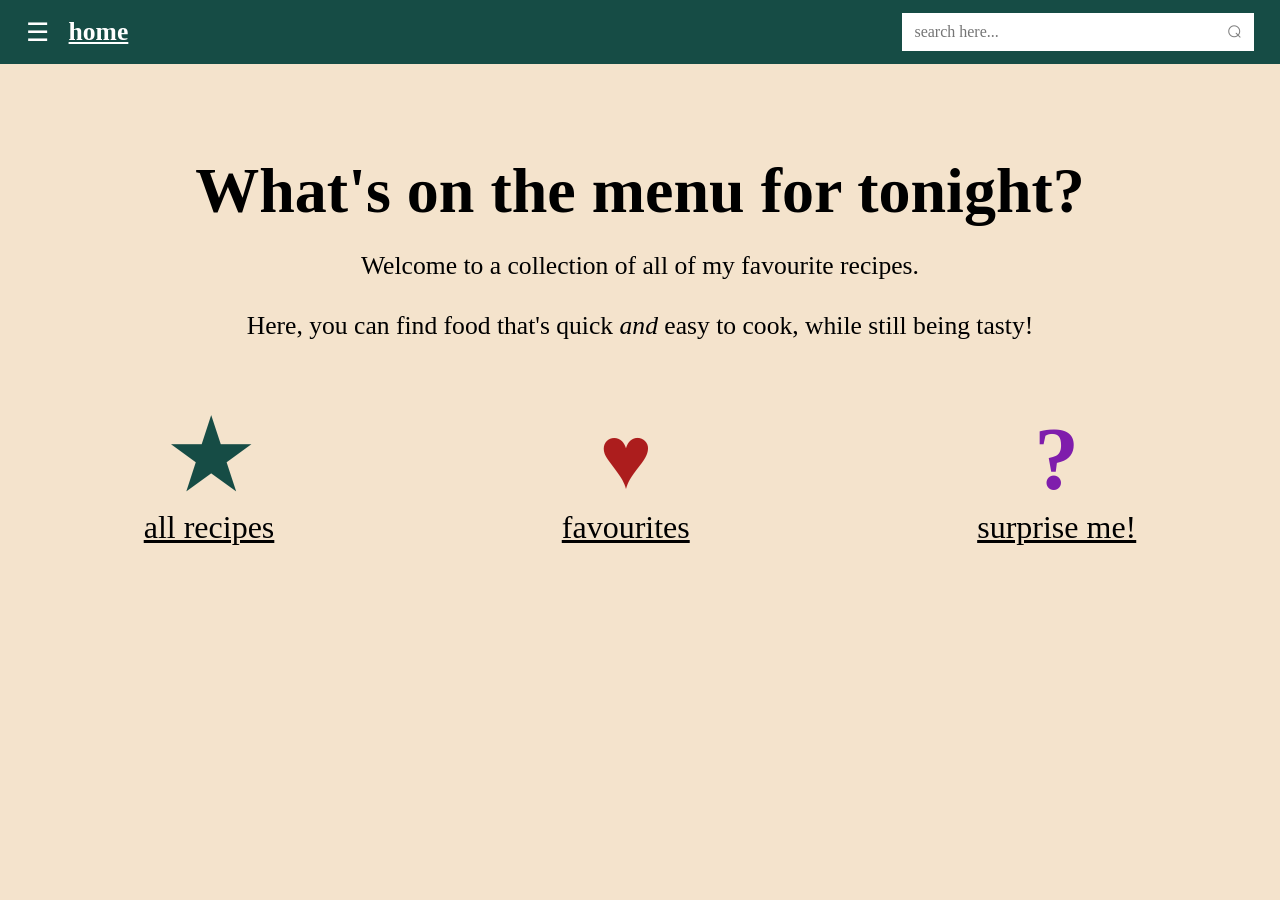
<file: index.html>
<!DOCTYPE html>
<html lang = "en">
    <head>
        <meta charset="UTF-8">
        <meta name="viewport" content="width=device-width, initial-scale=1.0">
        <meta http-equiv="X-UA-Compatible" content="ie-edge">
        <title>Recipes Website</title>
        <link rel="stylesheet" href="style.css">
    </head>
    <body>
        <!--scripts definitions-->
        <script src="js files/customComponents.js"></script> 
        <script src="js files/recipeFunctions.js"></script> 
        <script src="js files/buttonFunctions.js"></script>
        
        <!--navigation bar-->
        <nav-bar 
            navText="home"
            btnState="hidden";
        ></nav-bar>

        <nav-overlay></nav-overlay>

        <!--home contents-->
        <div class="homeWelcome centerTxt">
            <h1 id="startPhrase">Let's get cooking!</h1>
            <h2>Welcome to a collection of all of my favourite recipes.<br> 
                <br>Here, you can find food that's quick <i>and</i> easy to cook, while still being tasty!
            </h2>
        </div>

        <div class="homeLinks row">
            <home-link 
                url="recipes-list.html"
                id="allRecipesLink"
                linkIcon="&#9733;"
                iconColour="teal"
                linkText="all recipes"
            ></home-link>

            <home-link 
                url="favourites.html"
                id="favouritesLink"
                linkIcon="&#9829;"
                iconColour="red"
                linkText="favourites"
            ></home-link>

            <home-link 
                url="recipe-instructions.html"
                id="surpriseLink"
                linkIcon="?"
                iconColour="purple"
                linkText="surprise me!"
            ></home-link>
        </div>

        <script>     
            var startPhrases = [
                "Let's get cooking!",
                "Ready for some fine dining?",
                "What's on the menu for tonight?",
                "Find your new favourite meal here!",
            ]

            //set start phrase for home page
            let randIndex = Math.floor(Math.random() * startPhrases.length);
            
            function setStartPhrase() {
                document.getElementById("startPhrase").innerHTML = startPhrases[randIndex];
            }

            //ensures different phrase displayed even if back button pressed
            window.onload = setStartPhrase();
            
            const searchInput = document.getElementById("searchInput");
            const searchBtn = document.getElementById("searchBtn");
            
            window.onload = autocomplete(searchInput, masterAutocompleteArr);
            searchBtn.addEventListener("click", function(){assignSearchValue(searchInput)});

            const surpriseBtn = document.getElementById("surpriseLink");
            const surpriseURL = surpriseBtn.querySelector(".homeLinkURL");

            var recipes = Object.keys(recipesObj);
            let rand = 0;
            
            function setRandRecipe() {
                rand = Math.floor(Math.random() * recipes.length);
            }

            //all bases covered for load vs history.back
            window.onpageshow = setRandRecipe();
            
            //function written here to ensure different random index picked on each click
            surpriseBtn.addEventListener("click", function(){
                surpriseURL.href = ("/recipe-instructions.html?id=" + recipes[rand]);
            })
        </script>

    </body>
</html>
</file>
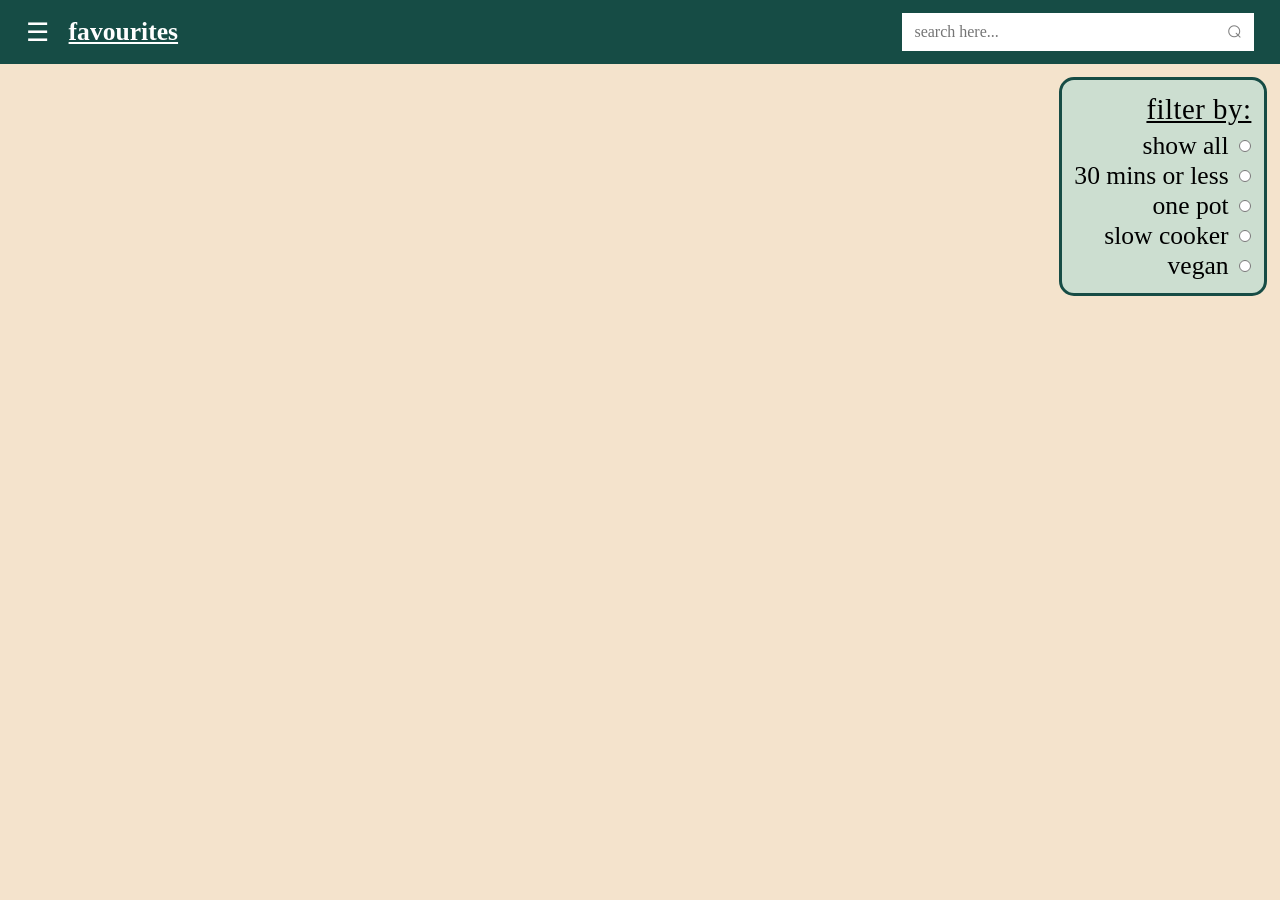
<file: favourites.html>
<!DOCTYPE html>
<html lang = "en">
    <head>
        <meta charset="UTF-8">
        <meta name="viewport" content="width=device-width, initial-scale=1.0">
        <meta http-equiv="X-UA-Compatible" content="ie-edge"> 
        <title>Recipes Website</title>
        <link rel="stylesheet" href="style.css">
    </head>
    <body>
        <!--scripts definitions-->
        <script src="js files/customComponents.js"></script>
        <script src="js files/buttonFunctions.js"></script>
        <script src="js files/recipeFunctions.js"></script>
        
        <!--navigation bar-->
        <nav-bar
            navText="favourites"
            btnState="hidden"
        ></nav-bar>
        
        <nav-overlay></nav-overlay>

        <!--favourite recipe listings-->
        <div class="listingsBody row">
            <div class="favListings" id="favDiv"></div>

            <filter-block></filter-block>
        </div>

    </body>

    <script>
        window.onload = displayFavouritesListings();

        if(localStorage.getItem('favourites')) { 
            var favouritesArr = JSON.parse(localStorage['favourites']);
        } 

        else {
            var favouritesArr = []
        }
    
        window.onload = assignHearts(favouritesArr);

        window.onload = autocomplete(document.getElementById("searchInput"), masterAutocompleteArr);
    
        searchBtn.addEventListener("click", function(){assignSearchValue(searchInput)});

        window.onload = assignFilterBtns();
    </script>

</html>
</file>
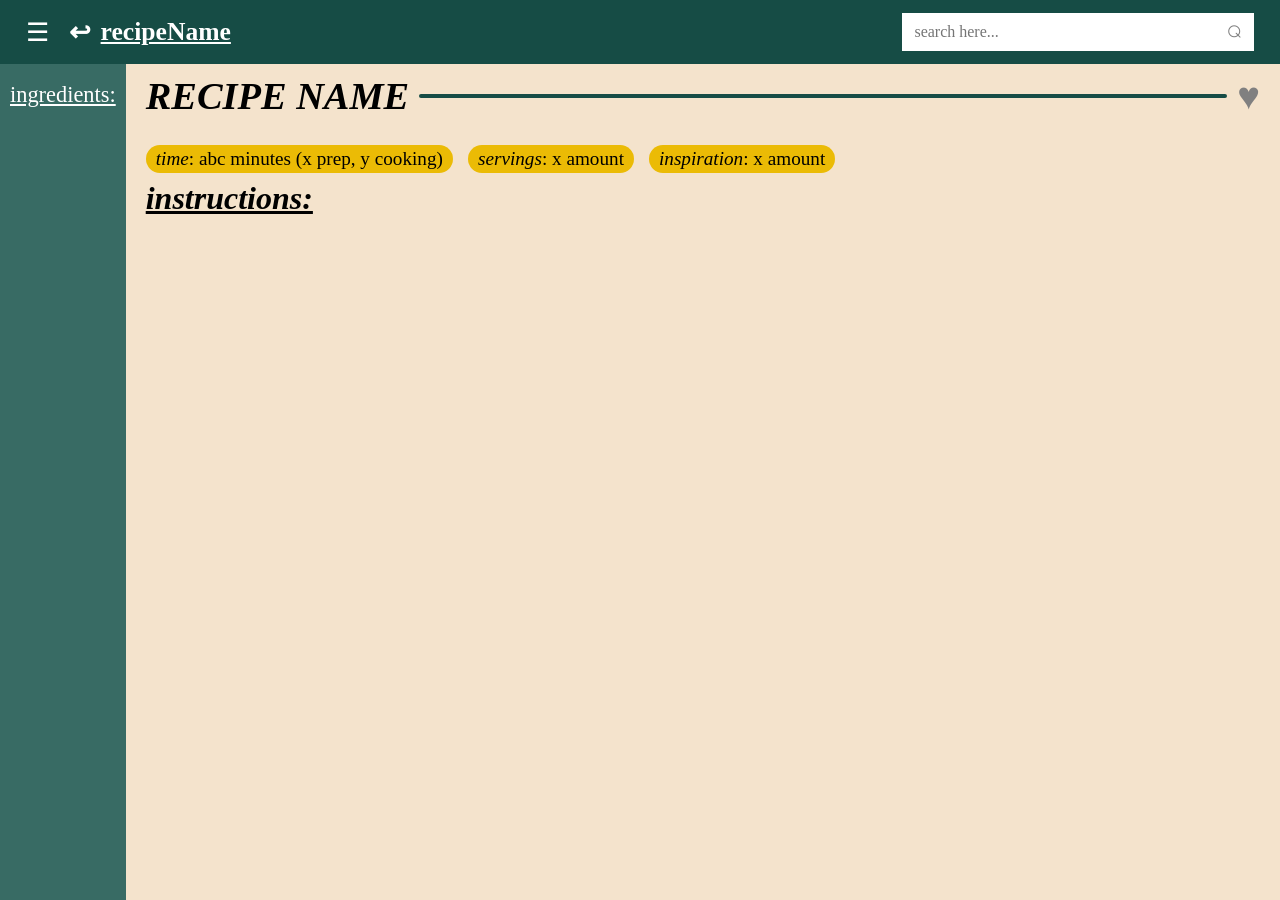
<file: recipe-instructions.html>
<!DOCTYPE html>
<html lang = "en">
    <head>
        <meta charset="UTF-8">
        <meta name="viewport" content="width=device-width, initial-scale=1.0">
        <meta http-equiv="X-UA-Compatible" content="ie-edge"> 
        <title>Recipes Website</title>
        <link rel="stylesheet" href="style.css">
    </head> 
    <body>
        <!--scripts definitions-->
        <script src="js files/customComponents.js"></script> 
        <script src="js files/buttonFunctions.js"></script>
        <script src="js files/recipeFunctions.js"></script>
        
        <!--navigation bar-->
        <nav-bar
            navText="recipeName" 
            btnState="show"
            id="instructionsNavBar"
        ></nav-bar>

        <nav-overlay></nav-overlay>

        <div class="instructionsBody center row">
            <!--ingredients-->
            <div class="ingredients">
                <h2 class="centerTxt">ingredients:</h2>
                <ul id="ingredientsList">
                </ul>
            </div>

            <!--title info and text-->
            <div class="mainInstBody">
                <!--title info-->
                <div class="recipeHeader">
                    <div class="recipeTitle row centerVertical">
                        <h1 id="rTitle">RECIPE NAME</h1>
                        <div class="line"></div>
                        <button class="heart" id="">&#9829;</button>
                    </div>
                    
                    <div id="recipeTags" class="tags row"></div>
                    
                    <div class="recipeInfo row">
                        <div id="recipeTiming"><p><span><i>time</i>: abc minutes (x prep, y cooking)</span></p></div>
                        <div id="recipeServing"><p><span><i>servings</i>: x amount</span></p></div>
                        <div id="recipeInspo"><p><span><i>inspiration</i>: x amount</span></p></div>
                    </div>

                    <!--text-->
                    <div class="instructionsText">
                        <h2>instructions:</h2>
                        <ol id="instructionsList"></ol>
                    </div>
                </div>
                
            </div>
        </div>

    </body>

<script>
    const urlParams = new URLSearchParams(window.location.search)
    const currID = urlParams.get('id');
    window.onload = displayRecipeInstructions(currID);

    document.querySelector(".heart").id = currID;

    if(localStorage.getItem('favourites')) { 
        var favouritesArr = JSON.parse(localStorage['favourites']);
    }

    window.onload = assignHearts(favouritesArr);

    window.onload = autocomplete(document.getElementById("searchInput"), masterAutocompleteArr);

    searchBtn.addEventListener("click", function(){assignSearchValue(searchInput)});
</script>
</html>
</file>
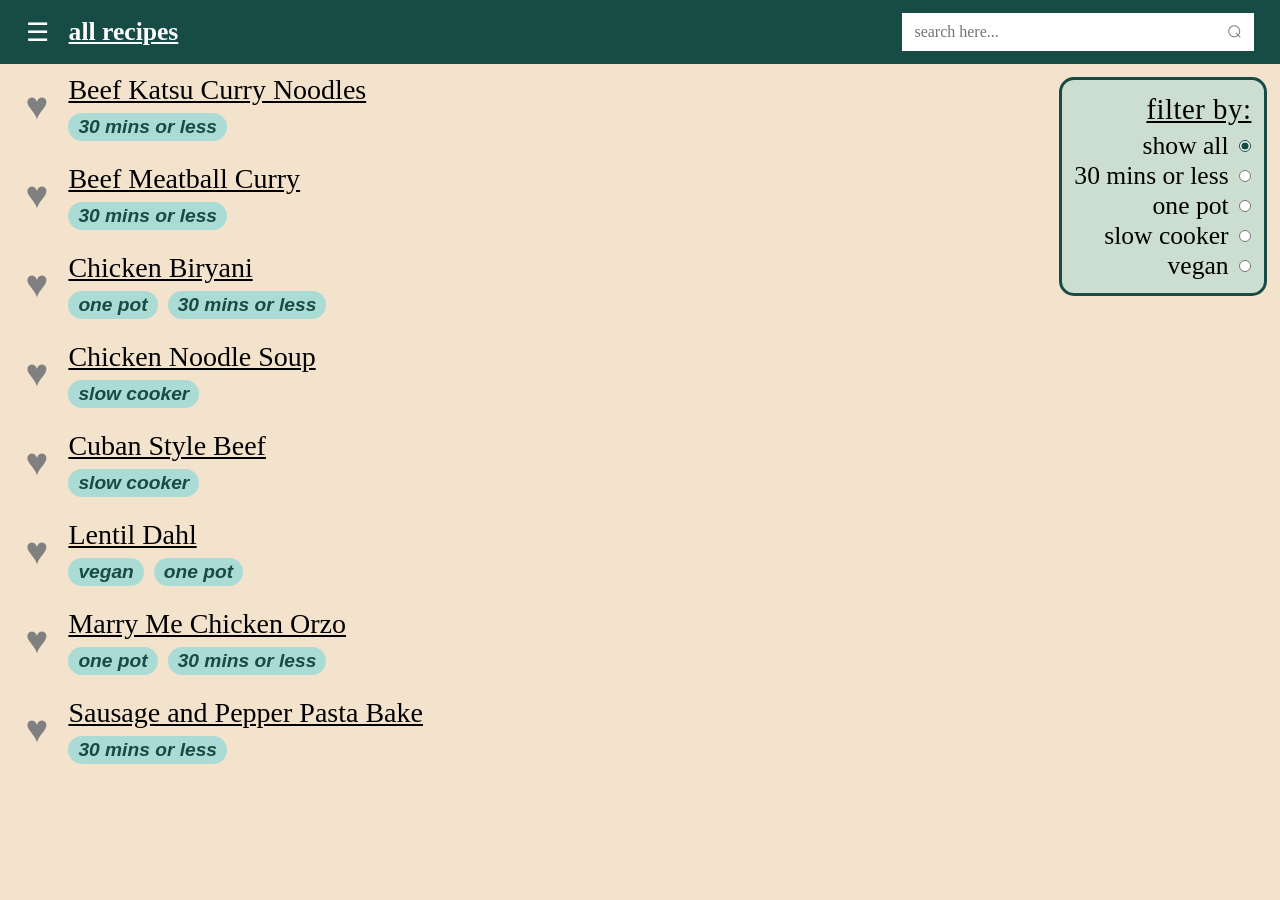
<file: recipes-list.html>
<!DOCTYPE html>
<html lang = "en">
    <head>
        <meta charset="UTF-8">
        <meta name="viewport" content="width=device-width, initial-scale=1.0">
        <meta http-equiv="X-UA-Compatible" content="ie-edge">
        <title>Recipes Website</title> 
        <link rel="stylesheet" href="style.css">
    </head>
    <body>
        <!--scripts definitions-->
        <script src="js files/customComponents.js"></script> 
        <script src="js files/recipeFunctions.js"></script>
        <script src="js files/buttonFunctions.js"></script>
        
        <!--navigation bar-->
        <nav-bar
            navText="all recipes" 
            btnState="hidden"
        ></nav-bar>

        <nav-overlay></nav-overlay>
        
        <!--main page body-->
        <div class="listingsBody row">
            <!--recipe listings-->
            <div class="recipeListings">
                <recipe-listing id="BeefKatsu"></recipe-listing>
                <recipe-listing id="BeefMeatballCurry"></recipe-listing>
                <recipe-listing id="ChickenBiryani"></recipe-listing>
                <recipe-listing id="ChickenNoodleSoup"></recipe-listing>
                <recipe-listing id="CubanBeef"></recipe-listing>
                <recipe-listing id="LentilDahl"></recipe-listing>
                <recipe-listing id="ChickenOrzo"></recipe-listing>
                <recipe-listing id="SausagePasta"></recipe-listing>
            </div>
            
            <filter-block></filter-block>
        </div>


    </body>
    <script>
        if(localStorage.getItem('favourites')) { 
            var favouritesArr = JSON.parse(localStorage['favourites']);
        }

        else {
            var favouritesArr = []
        }

        window.onload = assignHearts(favouritesArr);

        const searchInput = document.getElementById("searchInput");
        const searchBtn = document.getElementById("searchBtn");
        
        window.onload = autocomplete(searchInput, masterAutocompleteArr);

        searchBtn.addEventListener("click", function(){assignSearchValue(searchInput)});

        window.onload = assignFilterBtns();
    </script>
</html>
</file>
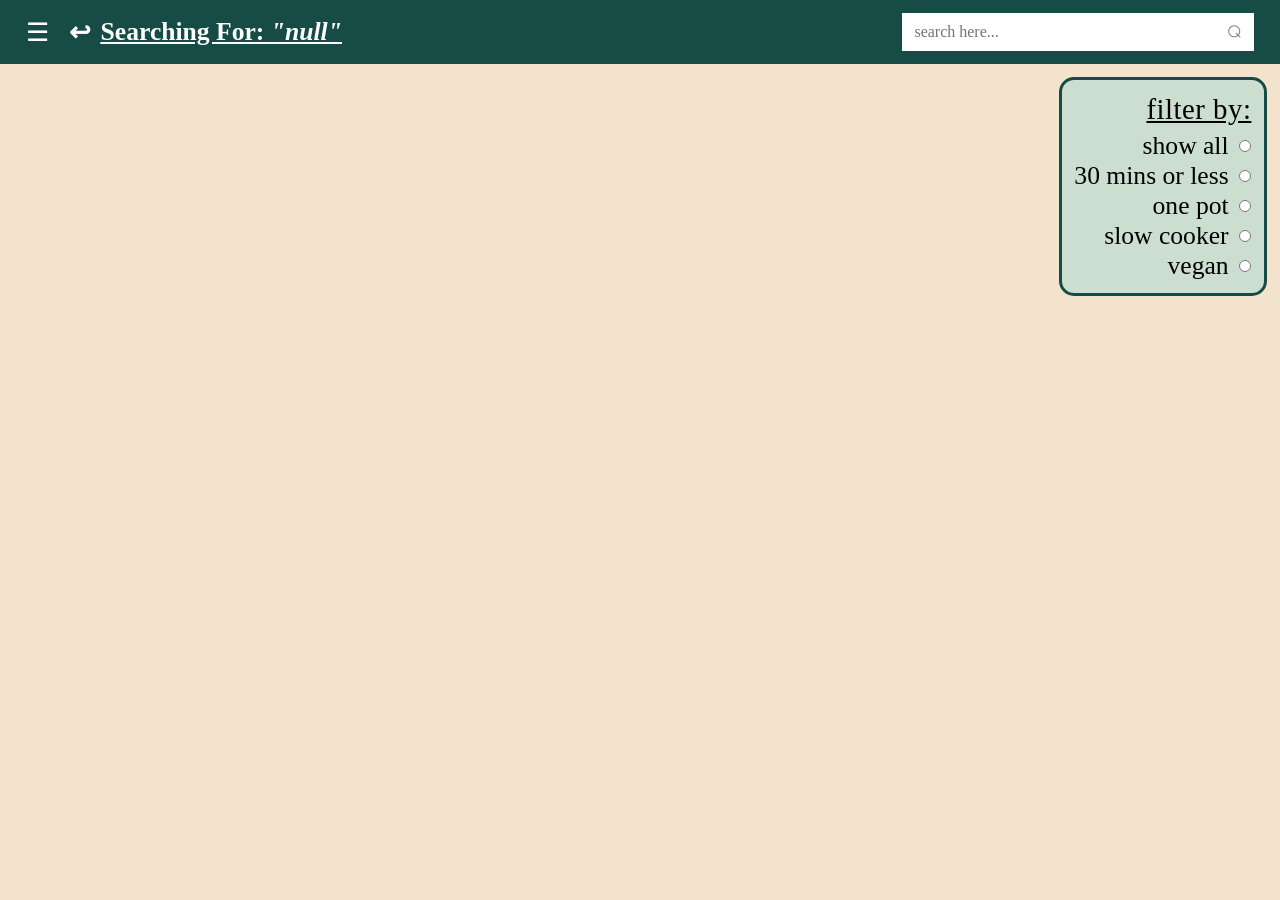
<file: recipes-search.html>
<!DOCTYPE html>
<html lang = "en">
    <head>
        <meta charset="UTF-8">
        <meta name="viewport" content="width=device-width, initial-scale=1.0">
        <meta http-equiv="X-UA-Compatible" content="ie-edge">
        <title>Recipes Website</title>
        <link rel="stylesheet" href="style.css"> 
    </head>
    <body>
        <!--scripts definitions-->
        <script src="js files/customComponents.js"></script> 
        <script src="js files/buttonFunctions.js"></script>
        <script src="js files/recipeFunctions.js"></script>
        
        <!--navigation bar-->
        <nav-bar
            navText="recipe name" 
            btnState="show"
            id="searchNavBar"
        ></nav-bar>

        <nav-overlay></nav-overlay> 
        <!--recipe search listings-->
        <div class="listingsBody row">
            <div class="searchListings" id="searchDiv"></div>
            <filter-block></filter-block>
        </div>
        
        

    </body>
    <script>
        const urlParams = new URLSearchParams(window.location.search);
        const searchVal = urlParams.get('search');

        if(localStorage.getItem('favourites')) { 
            var favouritesArr = JSON.parse(localStorage['favourites']);
        }

        else {
            var favouritesArr = []
        }

        window.onload = displaySearchResults(searchVal);

        window.onload = assignHearts(favouritesArr);

        const searchInput = document.getElementById("searchInput");
        const searchBtn = document.getElementById("searchBtn");
        
        window.onload = autocomplete(searchInput, masterAutocompleteArr);
        searchBtn.addEventListener("click", function(){assignSearchValue(searchInput)});

        window.onload = assignFilterBtns();
    </script>
</html>
</file>
<file: style.css>
/*reset, all*/
*{
    margin: 0;
    padding: 0;
    box-sizing: border-box;

    scroll-behavior: smooth;
}

/*no scroll for reduced motion*/
@media screen and (prefers-reduced-motion: reduce) {
    *{
        scroll-behavior: auto;
    }
}

/*variable definitions*/
:root{
    /*colours*/
    --headerBG: #164C45; 
    --bodyBG: #f4e3cc;   
    --overlayBG: #000000e0;
    --tagBG: #AADBD5;
    --ingredientsBG: #386B64;
    --filterBG: #aadbd585;

    --overlayTxt: #818181;
    --overlayHoverTxt: #f1f1f1;
    --ingredientTxt: #ac1d1d;

    --timingYellow: #EBBB05;
    --heartRed: #ac1d1d;

    --surprisePurple: #7f1dac;

    /*spacings*/
    --heartSize: 3vw;
    --tagGap: 5px;
    --tagPadding: 3px 10px 4px;;

    /*font sizings*/
    --navBarText: 2rem;
    --homeH1: 5vw;
    --homeH2: 2vw;
    --homeP: 2.5vw;

    --listingName: 2vw;
    --listingTag: 1.5vw;

    --ingredientP: 1.5vw;

    /*font weight*/
    --lightHeader: 50;

    --siteFont: 'Times New Roman', Times, serif;

    --dotSize: 16px;
}

/*flex directions and text alignments*/
.row{
    display: flex;
    flex-direction: row;
}

.column{
    display: flex;
    flex-direction: column;
}

.centerVertical {
    display: flex;
    align-items: center;
}

.centerHorizontal{
    margin: auto;
}

.centerTxt{
    text-align: center;
}

body {
    background-color: var(--bodyBG);
    min-width: 360px;
    min-height: 100dvh;
    display: flex;
    flex-direction: column;
}

/*navigation bar classes*/
.navBar {
    width: 100vw;
    display: flex;
    flex: 1;
    height: max(5vw, 50px);
    
    padding: 5px 2vw;

    background-color: var(--headerBG);

    position: sticky;
}

.navBar h1{
    color: white;

    font-size: max(2vw, 20px);
}

#navTitleText {
    text-decoration: underline;
}

.overlay { 
    height: 100%;
    width: 0;
    position: fixed;
    z-index: 1;
    top: 0;
    left: 0;
    background-color: var(--overlayBG);
    overflow-x: hidden;
    transition: 0.5s;
}

#overlayLinks {
    position: relative;
    top: 25%;
    text-align: center;
    margin-top: 30px;
}

#overlayLinks a, #overlayLinks a:visited {
    padding: 8px;
    text-decoration: none;
    color: var(--overlayTxt);
    display: block;
    transition: 0.2s;
}

#overlayLinks a:hover, #overlayLinks a:focus {
    color: var(--overlayHoverTxt);
    text-decoration: underline;
}

.closeOverlayBtn {
    position: absolute;
    left: 2vw;
    top: 0.5vw;
    font-size: max(4vw, 48px);
    color: var(--overlayTxt);

    text-decoration: none;
    transition: 0.2s;
}

.closeOverlayBtn:hover {
    color: var(--overlayHoverTxt);
}

/*nav bar icon classes*/
.navIcon {
    display: inline-block;
    cursor: pointer;

    margin-right: 20px;

    color: white;
    font-size: max(2vw, 24px);
}

#prevBtn{
    text-decoration: none;
    padding-right: 10px;
}

#prevBtn:hover {
    text-decoration: underline;
    text-decoration-color: white;
    cursor: pointer;
}

/*search bar classes*/
.searchbarContainer {
    margin-left: auto;
    display: inline-block;
    background-color: white;

    border-radius: 0px;
}

.searchbarContainer input[type=search] {
    width: 25vw;
    min-width: 125px;

    height: 3vw;
    min-height: 30px;

    border: 0;

    font-size: max(1.25vw, 16px);
    font-family: var(--siteFont);

    color: grey;
    background: none;

    padding: 1vw;
}

.searchbarContainer input[type=search]:focus {
    outline: none;
}

.searchbarContainer a {
    display: inline-block;
    
    cursor: pointer;
    background: none;

    border: 0;

    font-size: max(2vw, 24px);

    color: grey;
    margin-right: 1vw;

    transform: scaleX(-1);
}

.autocomplete {
    position: relative;
    display: inline-block;
}

.autocomplete-items {
    position: absolute;
    border: 1px solid #d4d4d4;
    border-bottom: none;
    border-top: none;

    z-index: 99;

    /*make items same width as autocomplete container*/
    top: 100%;
    width: 20vw;
}

.autocomplete-items div {
    padding: 10px;
    cursor: pointer;
    background-color: #fff;
    border-bottom: 1px solid #d4d4d4;
}

.autocomplete-items:hover {
    background-color: #e9e9e9;
}

.autocomplete-active {
    /*if/when navigating using arrow keys*/
    background-color: dodgerblue !important;
    color: #ffffff;
}

.autocomplete-item-text {
    text-transform: capitalize;
    font-size: max(1.25vw, 16px);
}

/*home classes*/
.homeWelcome{
    user-select: none;
    padding: 0 20px;
}

.homeWelcome h1{
    margin-top: 10vh;
    margin-bottom: 2.5vh;

    font-size: max(var(--homeH1), 36px);

}

.homeWelcome h2{
    font-size: max(var(--homeH2), 18px); 
    font-weight: var(--lightHeader);

    margin-bottom: 5vw;
}

.homeLinks{
    display: flex;
    justify-content: space-around;
    align-items:last baseline
}

.homeLinkSection {
    transition: filter 0.4s, transform 0.4s;
}

.homeLinkSection:hover {
    transform: scale(1.05);
}

.teal {
    color: var(--headerBG);
}

.red {
    color: var(--heartRed)
}

.purple {
    color: var(--surprisePurple);
}

.homeLinks a, a:visited{
    color: black;
    text-decoration: none;
}

.homeLinks h1 {
    font-size: max(7vw, 60px);
}

.homeLinks p {
    font-size: max(var(--homeP), 20px);
    text-decoration: underline;
}

/*recipe listing classes*/
.recipeListing {
    margin: 10px 10px 25px 2vw;
    
    /*none as default so show can work for filtering*/
    display: none; 
}

.listingText{
    margin-left: 20px;
    gap: 10px
}

.listingText a{
    font-size: max(2vw, 28px);
    color: black;
}

.listingText a:visited {
    color: black;
}

.listingsBody {
    justify-content: space-between;
}

.heart {
    font-size: max(var(--heartSize), 36px);
    color: grey;
    background: none;
    border: none;
}

.favourite {
    color: var(--heartRed);
}

.heart:hover{
    cursor: pointer;
    color: var(--heartRed);
}

.tags{
    display: flex;
    flex-wrap: wrap;
    gap: var(--tagGap);
}

.tags span{
    background-color: var(--tagBG);
    color: var(--headerBG);
    font-weight: bold;
    font-family: sans-serif;

    border-radius: 50px;

    font-style: italic;
    padding: var(--tagPadding);
    margin-right: 10px;

    font-size: max(var(--listingTag), 16px);
    white-space: nowrap;
}

.hidden {
    display: none;
}

/*filter classes*/
#filterForm {
    margin-top: 1vw;
    margin-right: 1vw;

    text-align: right;

    background-color: var(--filterBG);
    border-radius: 15px;
    border: 3px solid var(--headerBG);

    padding: 1vw;

    min-width: 140px;
}

#filterForm h2{
    font-size: max(2.25vw, 20px); 
    font-weight: 200;
    letter-spacing: 0.5px;
    text-decoration: underline;
    margin-bottom: 5px;
}

.filterListing {
    display: flex;
    flex-direction: row-reverse;
}

.filterListing label {
    font-size: max(var(--listingName), 16px);
    margin-right: 10px;
}

#filterForm input[type=radio] {
    width: max(1vw, 12px);

    accent-color: var(--headerBG);
}

#filterForm input[type=submit] {
    margin-left: auto;
    margin-top: 10px;

    font-family: var(--siteFont);
    font-size: max(1.2vw, 18px);

    width: 100%;
    background-color: var(--headerBG);
    color: white;
    border-radius: 30px;

    font-size: max(1.75vw, 20px);
    padding-bottom: 5px;
}

.notFound {
    gap: 20px;
    padding: 20px 0px;

    width: 100vw;

    font-size: max(var(--listingName), 24px);
}

/*done here instead of using html tag incase I ever want to style the span in a different / more complicated way*/
.notFound span {
    font-style: italic;
}

.notFound a, a:visited {
    color: black;
}

#didYouMeanMsg {
    background-color: var(--filterBG);
    width: fit-content;
    margin: auto;
    list-style: none;

    border-radius: 15px;
    border: 5px solid var(--headerBG);

    padding: 20px;
}

#dontGiveUpMsg {
    font-style: italic;
    padding: 0 2vw;
}

/*instruction page classes*/
.instructionsBody {
    flex: 1;
}

.ingredients {
    width: fit-content;
    
    background-color: var(--ingredientsBG);
    color: white;
}

.ingredients h2 {
    text-decoration: underline;
    font-weight: var(--lightHeader);
    font-size: max(1.75vw, 20px);

    padding-top: 2vh;
    padding-bottom: 10px;
    padding-left: 10px;
    padding-right: 10px;
}

.ingredients li {
    font-size: max(var(--ingredientP), 16px);
    margin-left: max(3vw, 30px);

    padding: 5px 0px;
    padding-right: 3vw;
}

.mainInstBody {
    width: 100%;
    display: flex;
    flex-direction: column;
}
.recipeHeader {
    padding: 10px 20px;
}

.recipeTitle {
    font-style: italic;
    justify-content: space-between;
    padding-bottom: 10px;
}

.recipeTitle h1 {
    font-size: max(3vw, 36px);
}

.line {
    height: 4px;
    border-radius: 50px;
    margin: calc((var(--dotSize) / 2) - 1px) 10px;
    background-color: var(--headerBG);
    flex: 1;
}

.dot {
    height: var(--dotSize);
    width: var(--dotSize);
    border-radius: 50px;
    background-color: var(--headerBG);
}

.recipeInfo {
    margin-top: 20px;
    gap: var(--tagGap);
}

.recipeInfo span{
    background-color: var(--timingYellow);

    border-radius: 15px;
    padding: 3px 10px 4px;

    font-size: max(var(--listingTag), 16px);
    margin-right: 10px;
}

.recipeInfo a, a:visited {
    color: black;
}

.instructionsText {
    margin-top: 10px;
}

.mainInstBody h2 {
    font-style: italic;
    text-decoration: underline;

    font-size: max(2.5vw, 30px);
}

.instructionsText ol {
    padding: 10px 20px;
}

.instructionsText li {
    font-size: max(1.7vw, 24px);
    margin-left: 1vw;

    padding: 10px 0px;
}

.instructionsText li span {
    color: var(--ingredientTxt);
}

#notesText {
    margin-bottom: 20px;
}

#notesText h2 {
    padding-left: 20px;
}

#notesText p {
    font-size: max(1.7vw, 24px);


    padding: 10px 20px;
}

/*width 600px or less queries*/
@media only screen and (max-width: 600px) {
    #instructionsNavBar #navTitleText, #searchNavBar #navTitleText{
        display: none;
    }

    .recipeTitle h1 {
        font-size: 32px;
    }

    #recipeTags, .recipeInfo {
        display: flex;
        flex-direction: column;
        gap: 10px;
        align-items: left;
    }

    #recipeTags span, .recipeInfo span {
        font-size: max(var(--ingredientP), 16px);
    }

    .instructionsText ol li{
        padding-top: 0;
        font-size: 20px;
    }

    .listingsBody {
        flex-direction: column-reverse;
    }

    #filterForm {
        align-items: start;
        width: fit-content;
        margin-left: auto;
        margin-right: auto;
    }
    
    #filterForm h2{
        font-size: max(2vw, 24px);
        margin: 5px auto;
    }

    #filterForm input {
        font-size: max(1.5vw, 20px);
        margin-right: 5px;
    }

    .filterListing {
        flex-direction: row;
        margin-right: 10px;
        margin-bottom: 5px;
        white-space: nowrap;
    }

    .filterListing label {
        font-size: max(1.5vw, 20px);
    }

    .allFilterListings {
        display: flex;
        flex-direction: row;
        flex-wrap: wrap;
        text-align: left;
        justify-content: space-evenly;
    }
}
</file>
